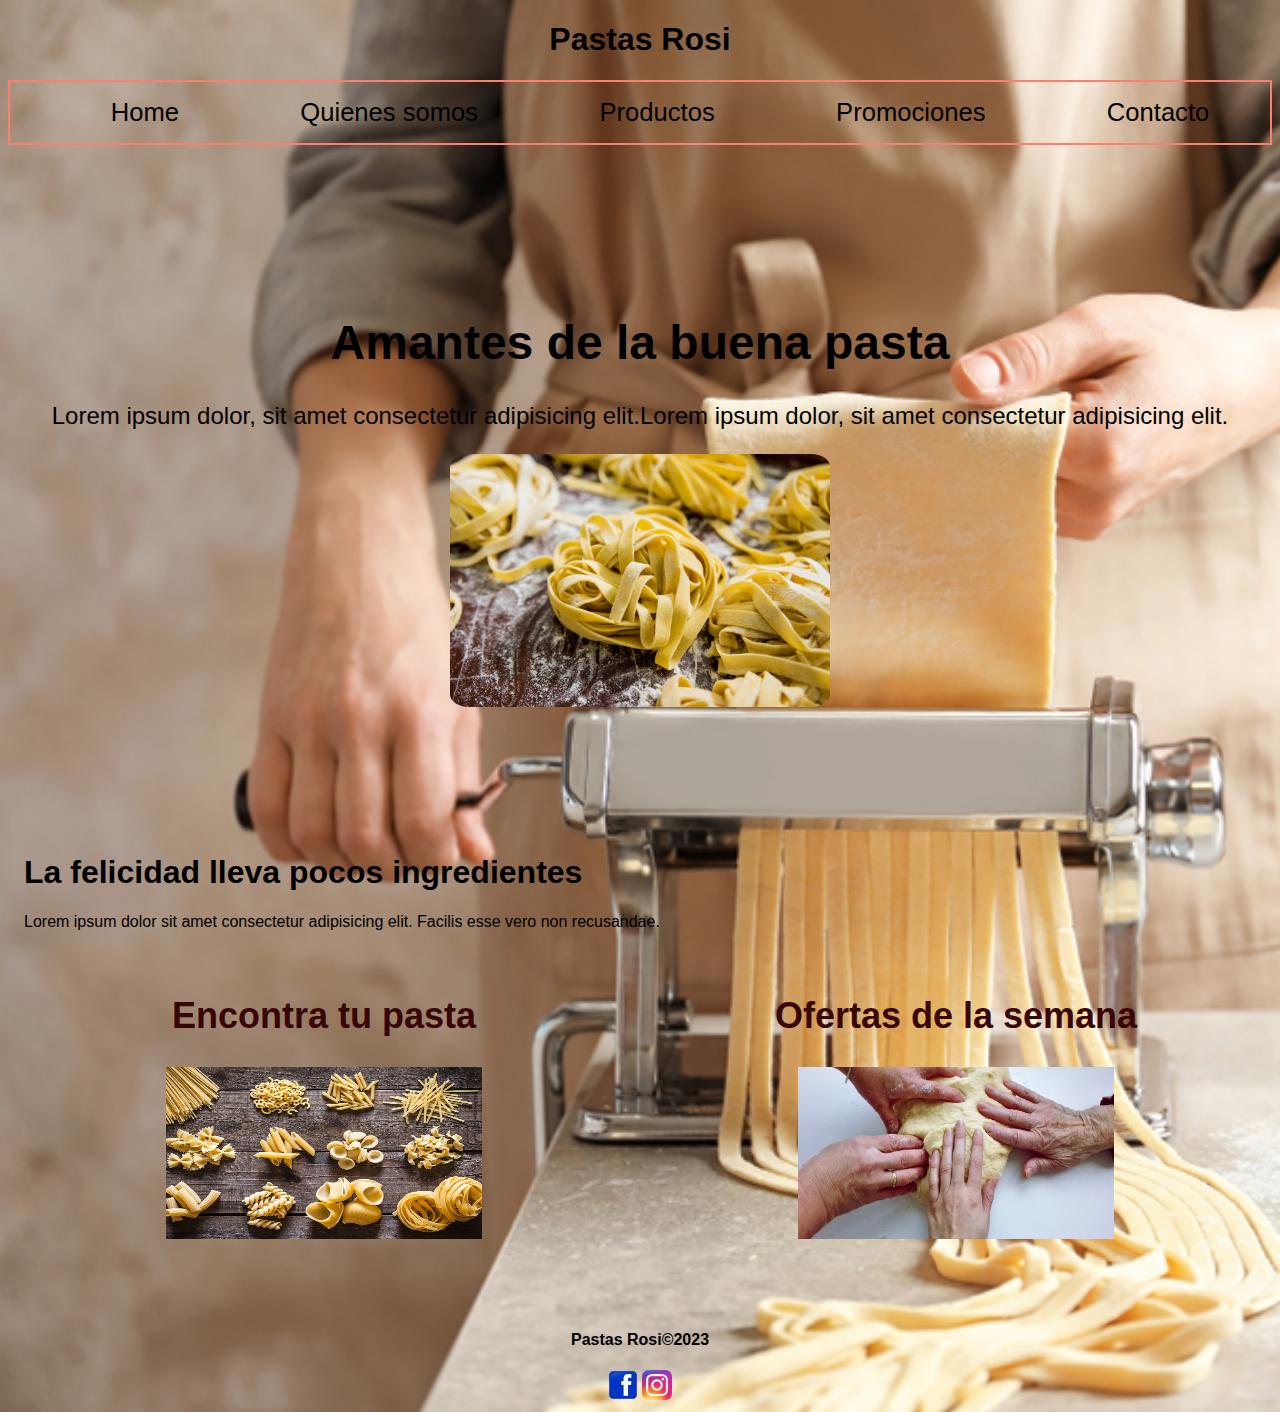
<file: index.html>
<!DOCTYPE html>
<html lang="en">
<head>
    <meta charset="UTF-8">
    <meta http-equiv="X-UA-Compatible" content="IE=edge">
    <meta name="viewport" content="width=device-width, initial-scale=1.0">
    
    <link rel="stylesheet" href="./css/main.css">
    <title>Pastas Rosi</title>
</head>
<body>
    <header class="nav_container">
        <H1>
            Pastas Rosi
        </H1>
        <div class="links flex container">
            <ul>
                <li><a href="./index.html">Home</a></li>
                <li><a href="./paginas/quienes-somos.html">Quienes somos</a></li>
                <li><a href="./paginas/productos.html">Productos</a></li>
                <li><a href="./paginas/promociones.html">Promociones</a></li>
                <li><a href="./paginas/contacto.html">Contacto</a></li>
            </ul>
        </div>
           
        
    </header>
    <br>
    <section class="tittle_container">
        <h1>Amantes de la buena pasta</h1>
        <P>Lorem ipsum dolor, sit amet consectetur adipisicing elit.Lorem ipsum dolor, sit amet consectetur adipisicing elit.</P>
        <img src="./multimedia/istockphoto-1206646318-612x612.jpg" alt="imagenpasta"
        width="30%"
        height="30%">
        
        

    </section>
    
    
    <main>
        <div class="main_container">
            <h1>La felicidad lleva pocos ingredientes</h1>
            <p>
            Lorem ipsum dolor sit amet consectetur adipisicing elit. Facilis esse vero non recusandae.
            </p>
        </div>

        <br>

        <div class="image_container">
            <div class="encontratupasta">
                <h2>
                <a href="./paginas/productos.html">Encontra tu pasta</a>     
                </h2>
                <img src="./multimedia/pasta.jpg" alt="pastasvarias"
                width="50%"
                height="50%">
            </div>
            <div class="ofertas">
                <h2>
                <a href="./paginas/promociones.html">Ofertas de la semana</a>
                </h2>
                <img src="./multimedia/manos-pasta.jpeg" alt="manos_pasta"
                width="50%"
                height="50%">
            </div>
        </div>

    </main>
    <footer class="footer">
        <div class="titulo_footer">
            <h4>
                Pastas Rosi©2023
            </h4>
         
        </div>
        <div class="redes">
            <a href="https://www.facebook.com" target="_blank">
                <img src="./multimedia/Facebook_icon.png" alt="logo Facebook"
                height="30px"
                width="30px">
            </a>
            <a href="https://www.instagram.com" target="_blank">
                <img src="./multimedia/600px-Instagram_icon.png" alt="logo Instagram"
                width="30px"
                height="30px">
            </a>

           

        </div>

    </footer>
    

</body>
</html>
</file>
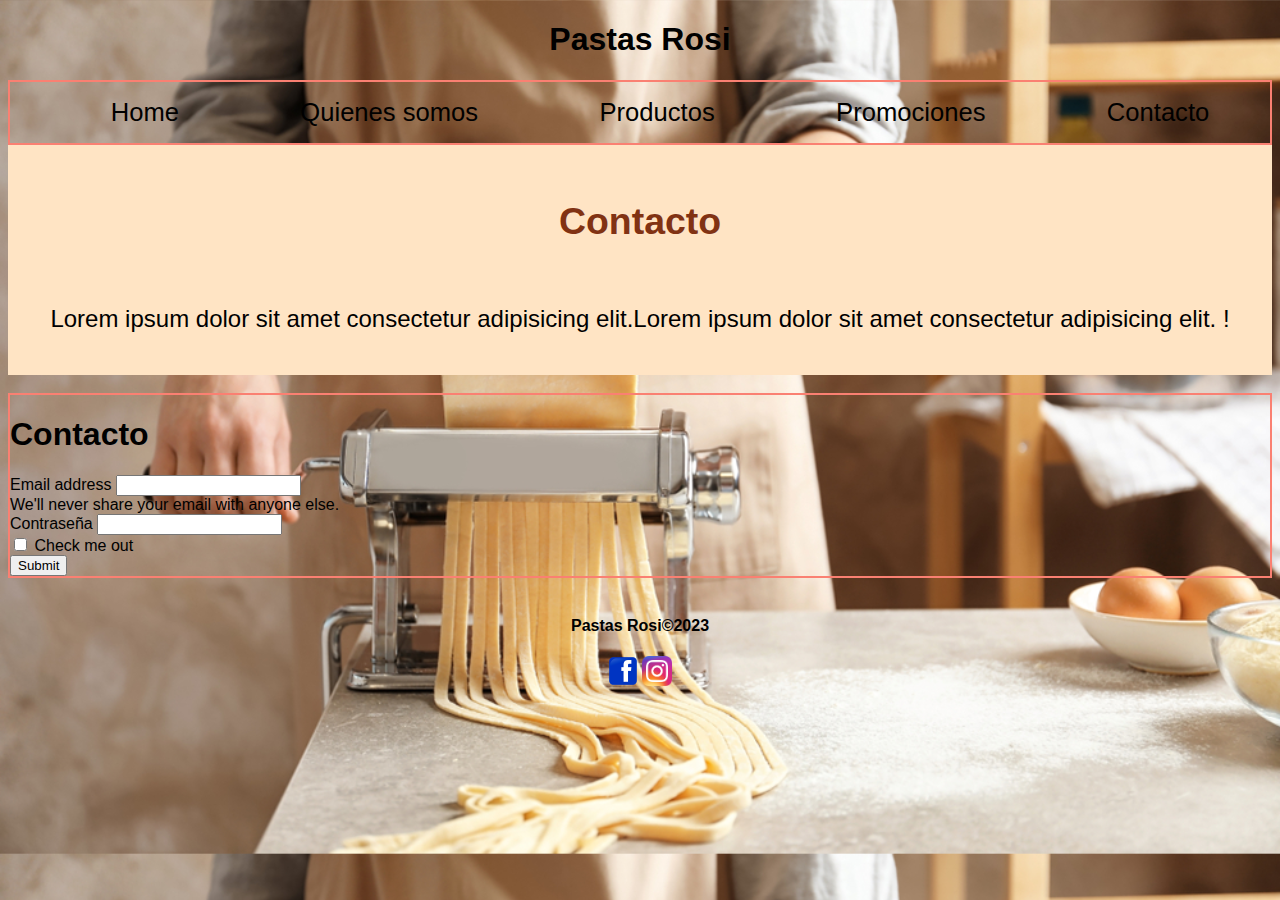
<file: paginas/contacto.html>
<!DOCTYPE html>
<html lang="en">
<head>
    <meta charset="UTF-8">
    <meta http-equiv="X-UA-Compatible" content="IE=edge">
    <meta name="viewport" content="width=device-width, initial-scale=1.0">

    <link href="https://cdn.jsdelivr.net/npm/bootstrap@5.3.0-alpha1/dist/css/bootstrap.min.css" rel="stylesheet" integrity="sha384-GLhlTQ8iRABdZLl6O3oVMWSktQOp6b7In1Zl3/Jr59b6EGGoI1aFkw7cmDA6j6gD" crossorigin="anonymous">

    <link rel="stylesheet" href="../css/main.css">
    <title>Pastas Rosi</title>
</head>
<body>
    <header class="nav_container">
        <H1>
            Pastas Rosi
        </H1>
        <div class="link flex container">
            <ul>
                <li><a href="../index.html">Home</a></li>
                <li><a href="./quienes-somos.html">Quienes somos</a></li>
                <li><a href="./productos.html">Productos</a></li>
                <li><a href="./promociones.html">Promociones</a></li>
                <li><a href="#">Contacto</a></li>
            </ul>
        </div>
           
        
    </header>

    <section class="container-flex">
        <section class="container-flex">
            
            <br>
            <div class="flex-item2">
                <h3>
                    Contacto
                </h3>
            </div>
            <div class="flex-tittle"></div>
    
        </section>
        <div class="flex-item1">
            <p>Lorem ipsum dolor sit amet consectetur adipisicing elit.Lorem ipsum dolor sit amet consectetur adipisicing elit. !</p>
        </div>
        <br>
      
        <div class="flex-tittle"></div>

    </section>
    <br>
   <div class="container">
    <h1>Contacto</h1>
    <form action="#" method="get" enctype="application/x-www-form-urlencoded">
        <div class="mb-3">
          <label for="exampleInputEmail1" class="form-label">Email address</label>
          <input type="email" class="form-control" id="exampleInputEmail1" aria-describedby="emailHelp" name="email">
          <div id="emailHelp" class="form-text">We'll never share your email with anyone else.</div>
        </div>
        <div class="mb-3">
          <label for="exampleInputPassword1" class="form-label">Contraseña</label>
          <input type="password" class="form-control" id="exampleInputPassword1" name="password">
        </div>
        <div class="mb-3 form-check">
          <input type="checkbox" class="form-check-input" id="exampleCheck1" name="acepta">
          <label class="form-check-label" for="exampleCheck1">Check me out</label>
        </div>
        <button type="submit" class="btn btn-primary">Submit</button>
      </form> 
   </div>
    <br>
    <footer class="footer">
        <div class="titulo_footer">
            <h4>
                Pastas Rosi©2023
            </h4>
         
        </div>
        <div class="redes">
            <a href="https://www.facebook.com" target="_blank">
                <img src="../multimedia/Facebook_icon.png" alt="logo Facebook"
                height="30px"
                width="30px">
            </a>
            <a href="https://www.instagram.com" target="_blank">
                <img src="../multimedia/600px-Instagram_icon.png" alt="logo Instagram"
                width="30px"
                height="30px">
            </a>

           

        </div>

        

    </footer>

    <script src="https://cdn.jsdelivr.net/npm/bootstrap@5.3.0-alpha1/dist/js/bootstrap.bundle.min.js" integrity="sha384-w76AqPfDkMBDXo30jS1Sgez6pr3x5MlQ1ZAGC+nuZB+EYdgRZgiwxhTBTkF7CXvN" crossorigin="anonymous"></script>

</body>
</html>
</file>
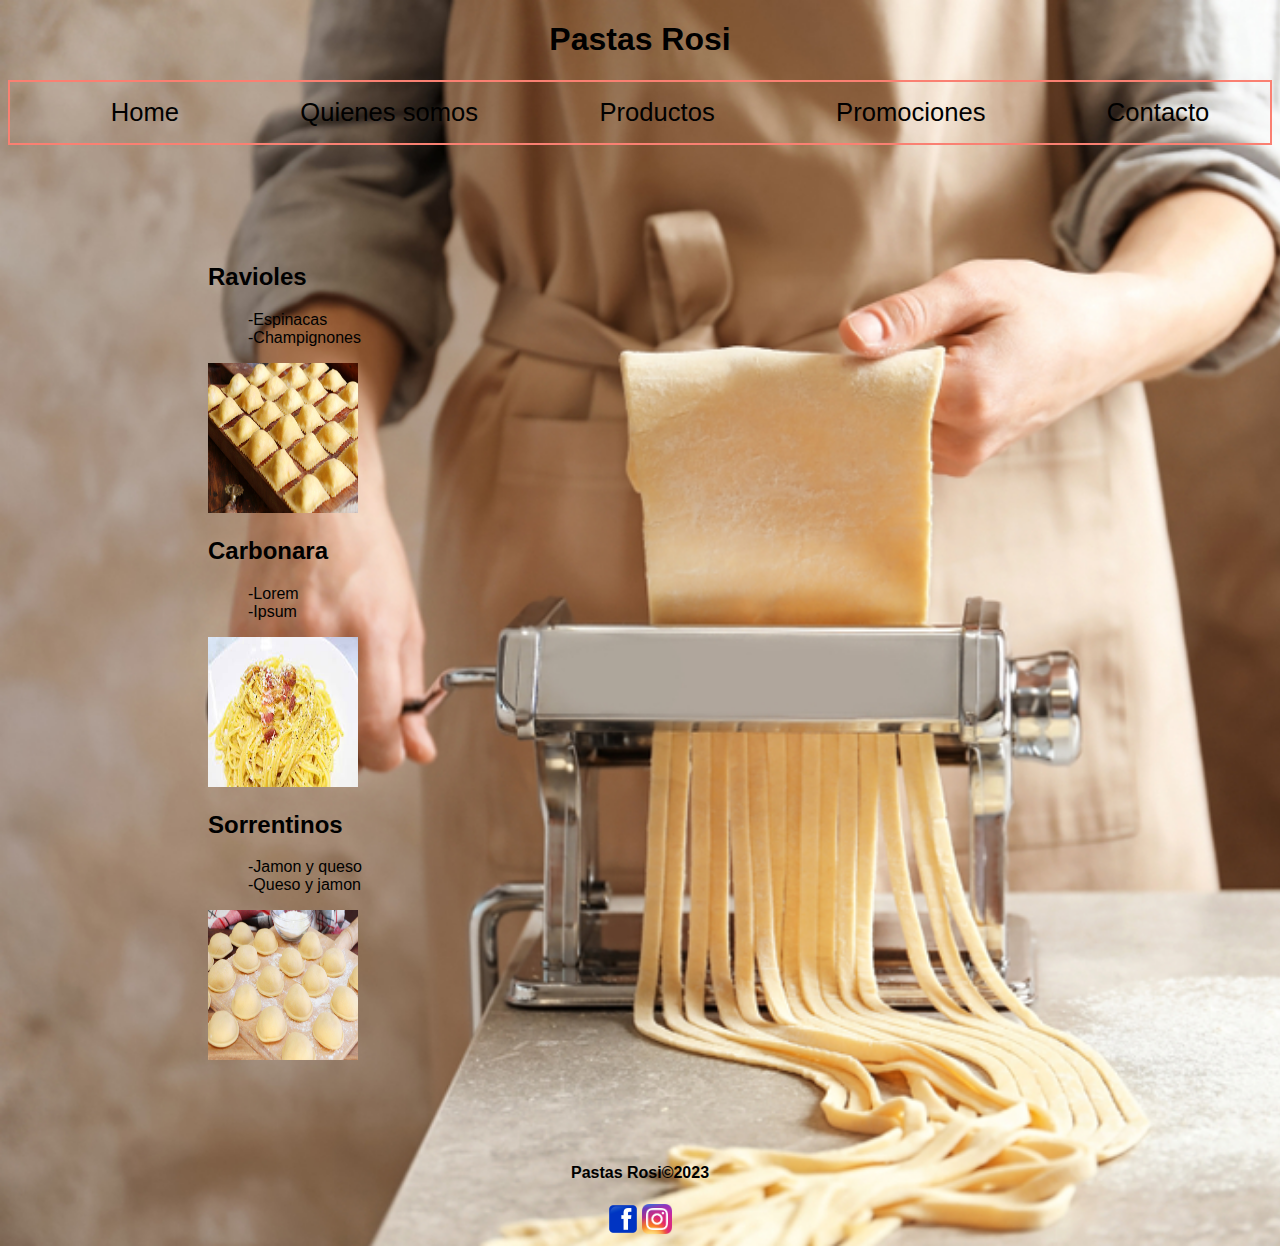
<file: paginas/productos.html>
<!DOCTYPE html>
<html lang="en">
<head>
    <meta charset="UTF-8">
    <meta http-equiv="X-UA-Compatible" content="IE=edge">
    <meta name="viewport" content="width=device-width, initial-scale=1.0">

    <link href="https://cdn.jsdelivr.net/npm/bootstrap@5.3.0-alpha1/dist/css/bootstrap.min.css" rel="stylesheet" integrity="sha384-GLhlTQ8iRABdZLl6O3oVMWSktQOp6b7In1Zl3/Jr59b6EGGoI1aFkw7cmDA6j6gD" crossorigin="anonymous">

    <link rel="stylesheet" href="../css/main.css">
    <title>Pastas Rosi</title>
</head>
<body>
    <header class="nav_container">
        <H1>
            Pastas Rosi
        </H1>
        <div class="links flex container">
            <ul>
                <li><a href="../index.html">Home</a></li>
                <li><a href="./quienes-somos.html">Quienes somos</a></li>
                <li><a href="#">Productos</a></li>
                <li><a href="./promociones.html">Promociones</a></li>
                <li><a href="./contacto.html">Contacto</a></li>
            </ul>
        </div>
           
        
    </header>

    <br>

    <div class="container-productos">
        <div class="row">
           <div class="col-sm-12 col-md-6 col-xl-4">
            <h2>
                Ravioles
            </h2>
            <ul>
                <li>
                    -Espinacas
                </li>
                <li>
                    -Champignones
                </li>
            </ul>
            <img src="../multimedia/ravioles.jpeg" alt="imagen de ravioles"
            height="150px"
            width="150px">
           </div>

           <div class="col-sm-12 col-md-6 col-xl-4">
            <h2>
                Carbonara
            </h2>
            <ul>
                <li>
                    -Lorem
                </li>
                <li>
                    -Ipsum
                </li>
            </ul>
            <img src="../multimedia/carbonara.jpeg" alt="imagen carbonara"
            width="150px"
            height="150px">
           </div>

           <div class="col-sm-12 col-md-6 col-xl-4">
            <h2>
                Sorrentinos
            </h2>
            <ul>
                <li>
                    -Jamon y queso
                </li>
                <li>
                    -Queso y jamon
                </li>
            </ul>
            <img src="../multimedia/sorrentinos.jpeg" alt="imagen de sorrentinos"
            width="150px"
            height="150px">
           </div>
        </div>
    </div>

    <footer class="footer">
        <div class="titulo_footer">
            <h4>
                Pastas Rosi©2023
            </h4>
         
        </div>
        <div class="redes">
            <a href="https://www.facebook.com" target="_blank">
                <img src="../multimedia/Facebook_icon.png" alt="logo Facebook"
                height="30px"
                width="30px">
            </a>
            <a href="https://www.instagram.com" target="_blank">
                <img src="../multimedia/600px-Instagram_icon.png" alt="logo Instagram"
                width="30px"
                height="30px">
            </a>

           

        </div>

    </footer>

<script src="https://cdn.jsdelivr.net/npm/bootstrap@5.3.0-alpha1/dist/js/bootstrap.bundle.min.js" integrity="sha384-w76AqPfDkMBDXo30jS1Sgez6pr3x5MlQ1ZAGC+nuZB+EYdgRZgiwxhTBTkF7CXvN" crossorigin="anonymous"></script>

</body>
</html>
</file>
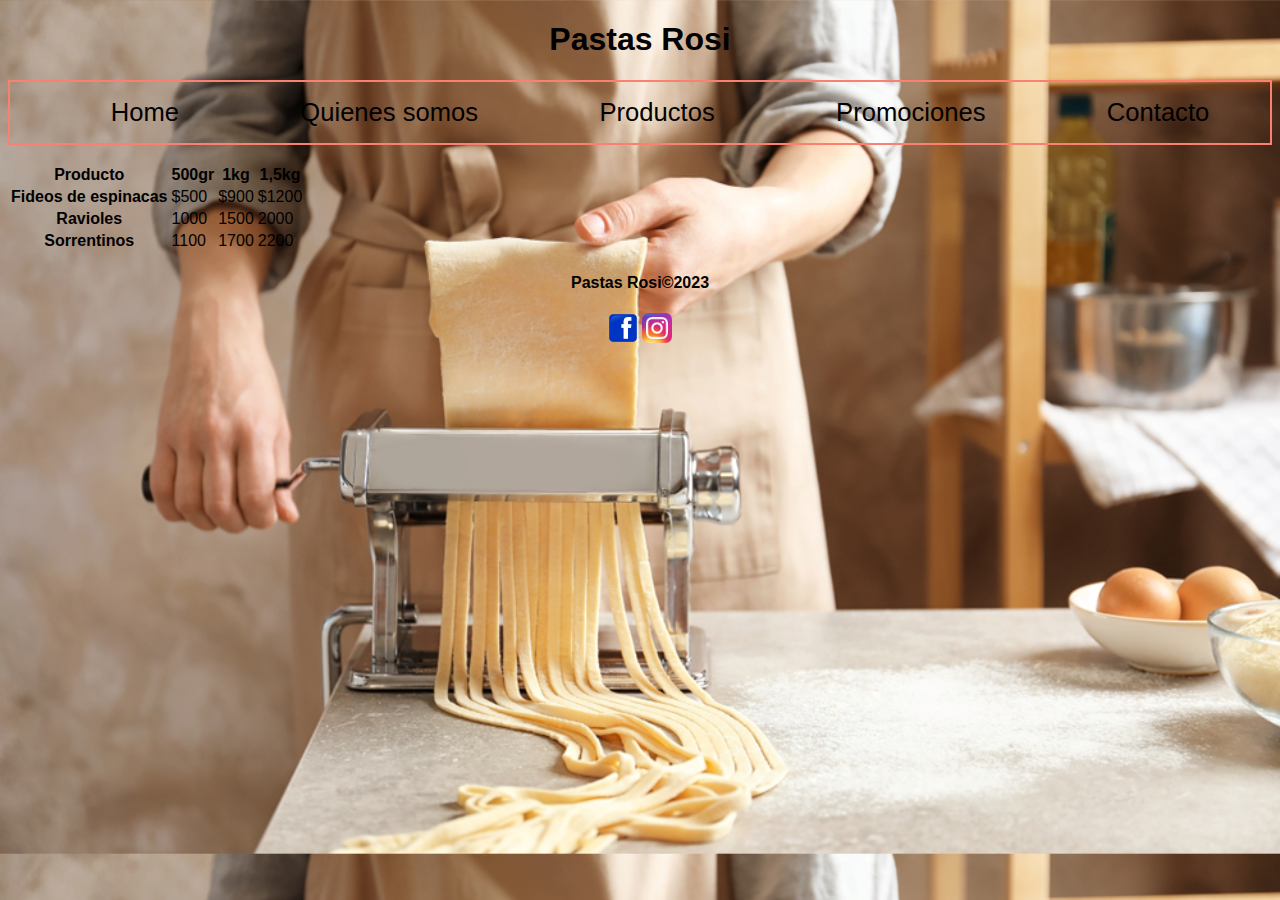
<file: paginas/promociones.html>
<!DOCTYPE html>
<html lang="en">
<head>
    <meta charset="UTF-8">
    <meta http-equiv="X-UA-Compatible" content="IE=edge">
    <meta name="viewport" content="width=device-width, initial-scale=1.0">

    <link href="https://cdn.jsdelivr.net/npm/bootstrap@5.3.0-alpha1/dist/css/bootstrap.min.css" rel="stylesheet" integrity="sha384-GLhlTQ8iRABdZLl6O3oVMWSktQOp6b7In1Zl3/Jr59b6EGGoI1aFkw7cmDA6j6gD" crossorigin="anonymous">

    <link rel="stylesheet" href="../css/main.css">
    <title>Pastas Rosi</title>
</head>
<body>
    <header class="nav_container">
        <H1>
            Pastas Rosi
        </H1>
        <div class="links flex container">
            <ul>
                <li><a href="../index.html">Home</a></li>
                <li><a href="./quienes-somos.html">Quienes somos</a></li>
                <li><a href="./productos.html">Productos</a></li>
                <li><a href="#">Promociones</a></li>
                <li><a href="./contacto.html">Contacto</a></li>
            </ul>
        </div>
           
        
    </header>
    <br>

    <table class="table table-secondary">
        <thead>
          <tr class="table table-primary">
            <th scope="col">Producto</th>
            <th scope="col">500gr</th>
            <th scope="col">1kg</th>
            <th scope="col">1,5kg</th>
          </tr>
        </thead>
        <tbody>
          <tr>
            <th scope="row">Fideos de espinacas</th>
            <td>$500</td>
            <td>$900</td>
            <td>$1200</td>
          </tr>
          <tr>
            <th scope="row">Ravioles</th>
            <td>1000</td>
            <td>1500</td>
            <td>2000</td>
          </tr>
          <tr>
            <th scope="row">Sorrentinos</th>
            <td>1100</td>
            <td>1700</td>
            <td>2200</td>
          </tr>
        </tbody>
      </table>

      <footer class="footer">
        <div class="titulo_footer">
            <h4>
                Pastas Rosi©2023
            </h4>
         
        </div>
        <div class="redes">
            <a href="https://www.facebook.com" target="_blank">
                <img src="../multimedia/Facebook_icon.png" alt="logo Facebook"
                height="30px"
                width="30px">
            </a>
            <a href="https://www.instagram.com" target="_blank">
                <img src="../multimedia/600px-Instagram_icon.png" alt="logo Instagram"
                width="30px"
                height="30px">
            </a>

           

        </div>

    </footer>

      <script src="https://cdn.jsdelivr.net/npm/bootstrap@5.3.0-alpha1/dist/js/bootstrap.bundle.min.js" integrity="sha384-w76AqPfDkMBDXo30jS1Sgez6pr3x5MlQ1ZAGC+nuZB+EYdgRZgiwxhTBTkF7CXvN" crossorigin="anonymous"></script>

</body>
</html>
</file>
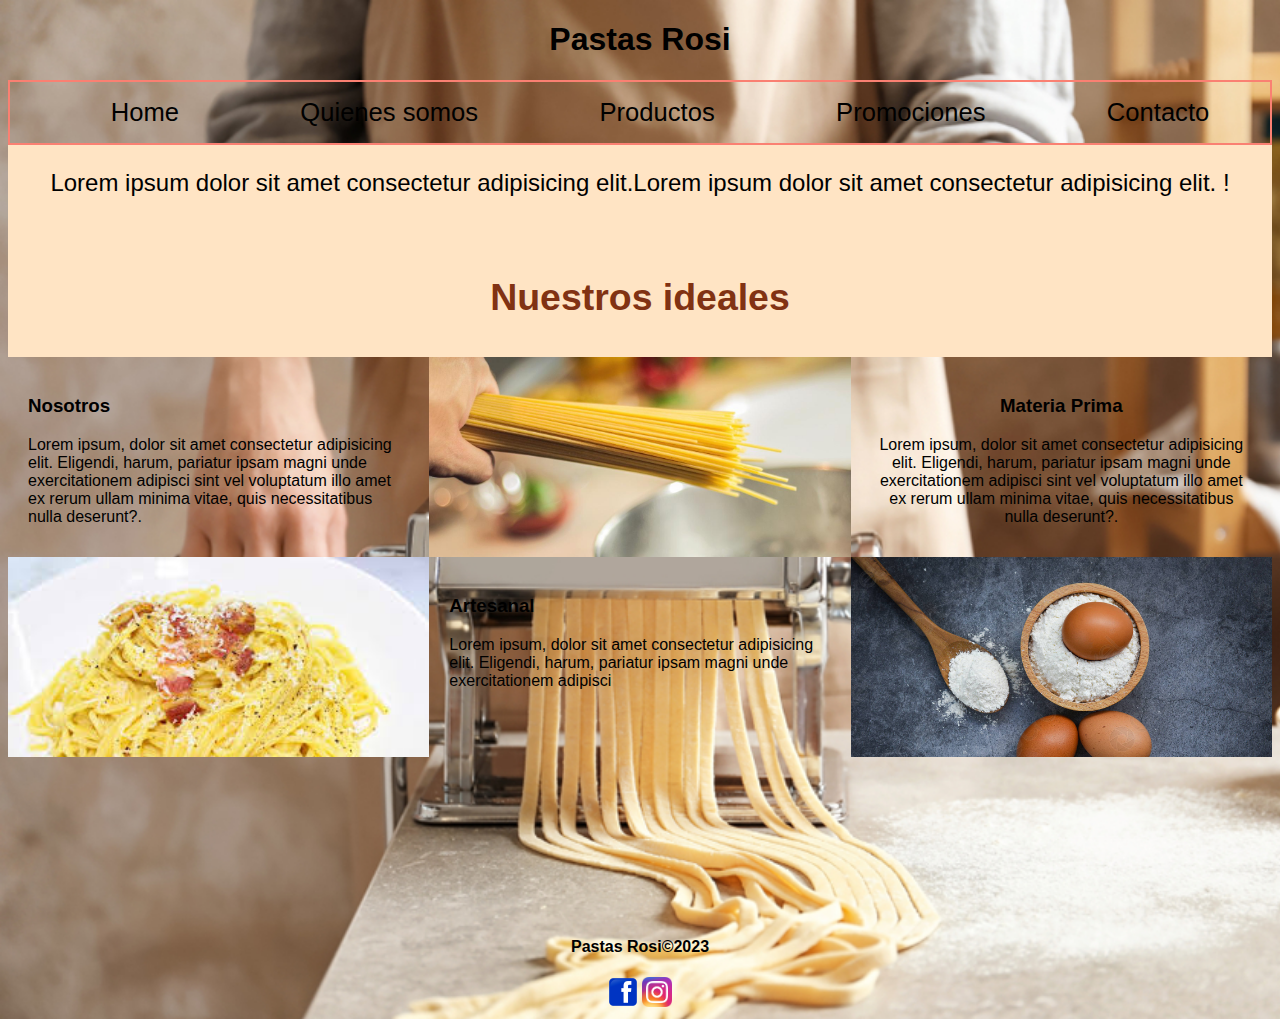
<file: paginas/quienes-somos.html>
<!DOCTYPE html>
<html lang="en">
<head>
    <meta charset="UTF-8">
    <meta http-equiv="X-UA-Compatible" content="IE=edge">
    <meta name="viewport" content="width=device-width, initial-scale=1.0">
    <link rel="stylesheet" href="../css/main.css">
    <title>Pastas Rosi</title>
</head>
<body>
    <header class="nav_container">
        <H1>
            Pastas Rosi
        </H1>
        <div class="links flex container">
            <ul>
                <li><a href="../index.html">Home</a></li>
                <li><a href="#">Quienes somos</a></li>
                <li><a href="./productos.html">Productos</a></li>
                <li><a href="./promociones.html">Promociones</a></li>
                <li><a href="./contacto.html">Contacto</a></li>
            </ul>
        </div>
           
        
    </header>
    

    <section class="container-flex">
        <div class="flex-item1">
            <p>Lorem ipsum dolor sit amet consectetur adipisicing elit.Lorem ipsum dolor sit amet consectetur adipisicing elit. !</p>
        </div>
        <br>
        <div class="flex-item2">
            <h3>
                Nuestros ideales
            </h3>
        </div>
        <div class="flex-tittle"></div>

    </section>

    <section class="grid-container">
        <div class="grid-item-1">
            <h3>
                Nosotros
            </h3>
            
            <p>Lorem ipsum, dolor sit amet consectetur adipisicing elit. Eligendi, harum, pariatur ipsam magni unde exercitationem adipisci sint vel voluptatum illo amet ex rerum ullam minima vitae, quis necessitatibus nulla deserunt?. </p>
        </div>
        <div class="grid-item-2"></div>
        <div class="grid-item-3">
            <h3>
                Materia Prima
             </h3>
        
        <p>Lorem ipsum, dolor sit amet consectetur adipisicing elit. Eligendi, harum, pariatur ipsam magni unde exercitationem adipisci sint vel voluptatum illo amet ex rerum ullam minima vitae, quis necessitatibus nulla deserunt?. </p></div>
        <div class="grid-item-4"></div>
        <div class="grid-item-5">
            <h3>
                Artesanal
            </h3>
        
        <p>Lorem ipsum, dolor sit amet consectetur adipisicing elit. Eligendi, harum, pariatur ipsam magni unde exercitationem adipisci  </p></div>
        <div class="grid-item-6"></div>

    </section>

    <footer class="footer">
        <div class="titulo_footer">
            <h4>
                Pastas Rosi©2023
            </h4>
         
        </div>
        <div class="redes">
            <a href="https://www.facebook.com" target="_blank">
                <img src="../multimedia/Facebook_icon.png" alt="logo Facebook"
                height="30px"
                width="30px">
            </a>
            <a href="https://www.instagram.com" target="_blank">
                <img src="../multimedia/600px-Instagram_icon.png" alt="logo Instagram"
                width="30px"
                height="30px">
            </a>

           

        </div>

    </footer>


</body>
</html>
</file>
<file: css/main.css>
*{
    list-style: none;
font-family: sans-serif;
}
    
body{
    background-image: url("../multimedia/pastalinda.jpeg");
    background-size: cover;
    }
    
.nav_container h1{
    text-align: center;
    font-size: 2rem;
}

.container{
    border: solid 2px salmon ;}

.flex ul{
    display: flex;
    flex-wrap:wrap;
    flex-direction: row;
    justify-content: space-around;
    font-size: 1em;
    
}

a:hover{
 
    color:bisque;
    background-color:salmon;
}

section img{
    border-radius:5% ;
}

section.tittle_container{
    font-size: 1.5rem;
    text-align: center;
    padding-top: 5em;
    padding-bottom: 5em;
}

section.tittle_container.h1{
    font-size: 4rem;
}

a{
    text-decoration: none;
    color: rgb(56, 6, 6);
}


li a{
        text-decoration: none;
        list-style: none;
        color: black;
        font-size: 1.6em;
  
      
    }


.main_container{
    margin-left: 1rem;
}

.main_container h1{
    
    color: black;

}


.image_container{
    display: flex;
    flex-direction: row;
    flex-wrap: nowrap;
    justify-content: space-between;
    height: 200%;
    
}

.encontratupasta
{
text-align: center;
font-size: 1.5rem;
}

.ofertas{
text-align: center;
font-size: 1.5rem;

}

footer{
    text-align: center;
    
    
}

/*quienes somos*/

.container-flex{
    display: flex;
    flex-direction: column;
    justify-content: space-between;
    ;
   ;
    text-align: center;
    background-color: bisque;
}

.flex-item1{
    font-family: sans-serif;
    font-size: 1.5rem;
}

.flex-item2{
    font-size: 2rem ;
    font-family: sans-serif;
    color: rgb(129, 50, 19) ;
}

.grid-container{
    

    display: grid;
    grid-template-columns: repeat(3,1fr)      ;
    grid-template-rows: 200px 200px ;
    height: 35rem;
    
   
}
.grid-item-1{
    text-align:left;
    margin: 20px;
    
}
.grid-item-2{background-image: url(../multimedia/acd91fd2-0db6-49bf-b8cc-29df4047fae8_16-9-discover-aspect-ratio_default_0.jpeg);
    background-size: cover;


}
 
.grid-item-3{
    text-align:center;
    margin: 20px;
    font-family: 'Lucida Sans', 'Lucida Sans Regular', 'Lucida Grande', 'Lucida Sans Unicode', Geneva, Verdana, sans-serif;

    
}

.grid-item-4{
    background-image: url(../multimedia/carbonara.jpeg);
    background-size: cover;
}


.grid-item-5{
    text-align:left;
    margin: 20px;
    overflow: hidden;
    
}

.grid-item-6{
    background-image: url(../multimedia/homemade-flour-eggs-cooking-ingredients-1606526.jpeg);
    background-size: cover;
}

/*productos*/

.row{
    margin: 100px 0px 100px 200px;
}

/*promociones*/
</file>
